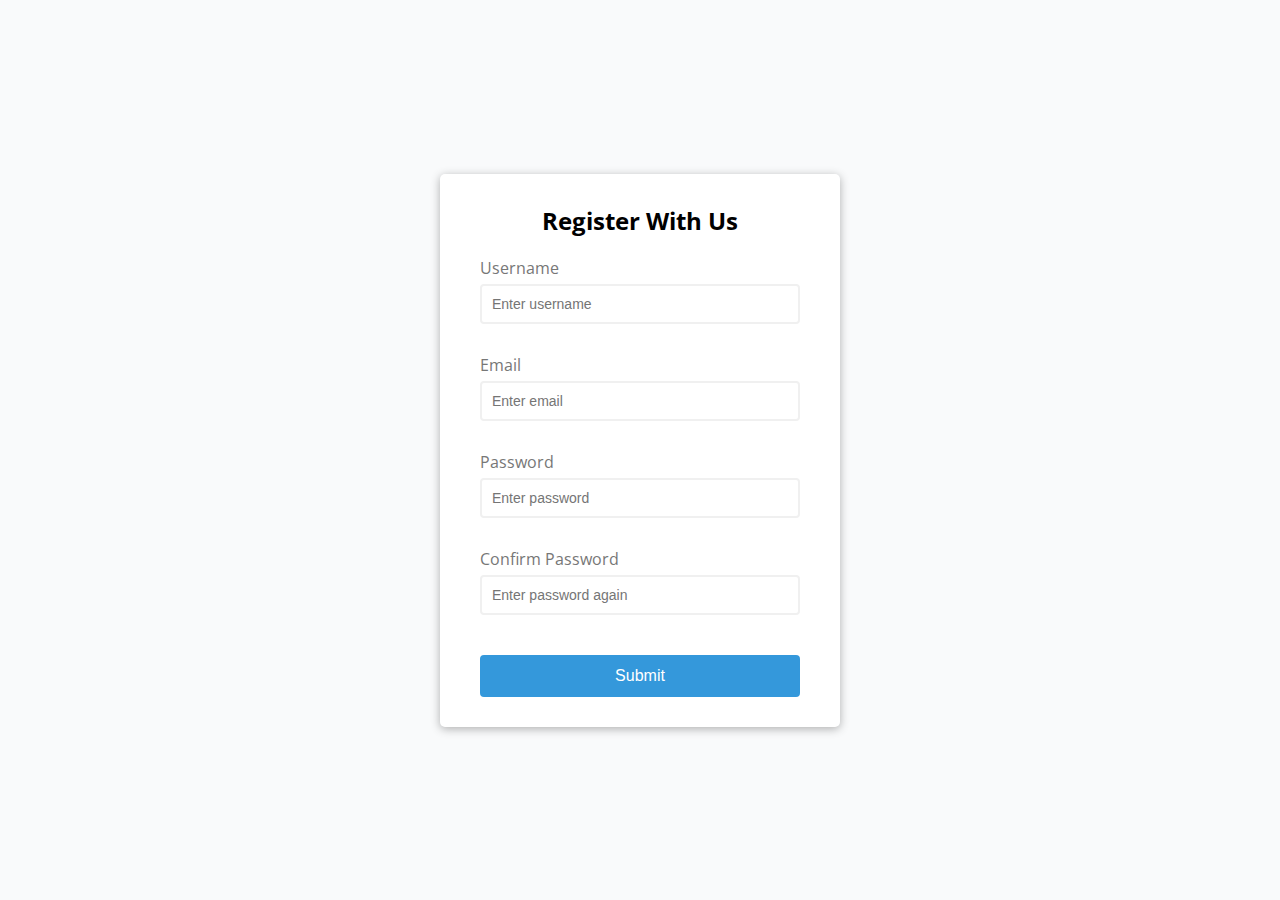
<file: form_validator/index.html>
<!DOCTYPE html>
<html lang="en">
  <head>
    <meta charset="UTF-8" />
    <meta name="viewport" content="width=device-width, initial-scale=1.0" />
    <meta http-equiv="X-UA-Compatible" content="ie=edge" />
    <link rel="stylesheet" href="style.css" />
    <title>Form Validator</title>
  </head>
  <body>
    <div class="container">
      <form id="form" class="form">
        <h2>Register With Us</h2>
        <div class="form-control">
          <label for="username">Username</label>
          <input type="text" id="username" placeholder="Enter username" />
          <small>Error message</small>
        </div>
        <div class="form-control">
          <label for="email">Email</label>
          <input type="text" id="email" placeholder="Enter email" />
          <small>Error message</small>
        </div>
        <div class="form-control">
          <label for="password">Password</label>
          <input type="password" id="password" placeholder="Enter password" />
          <small>Error message</small>
        </div>
        <div class="form-control">
          <label for="password2">Confirm Password</label>
          <input
            type="password"
            id="password2"
            placeholder="Enter password again"
          />
          <small>Error message</small>
        </div>
        <button type="submit">Submit</button>
      </form>
    </div>

    <script src="script.js"></script>
  </body>
</html>
</file>
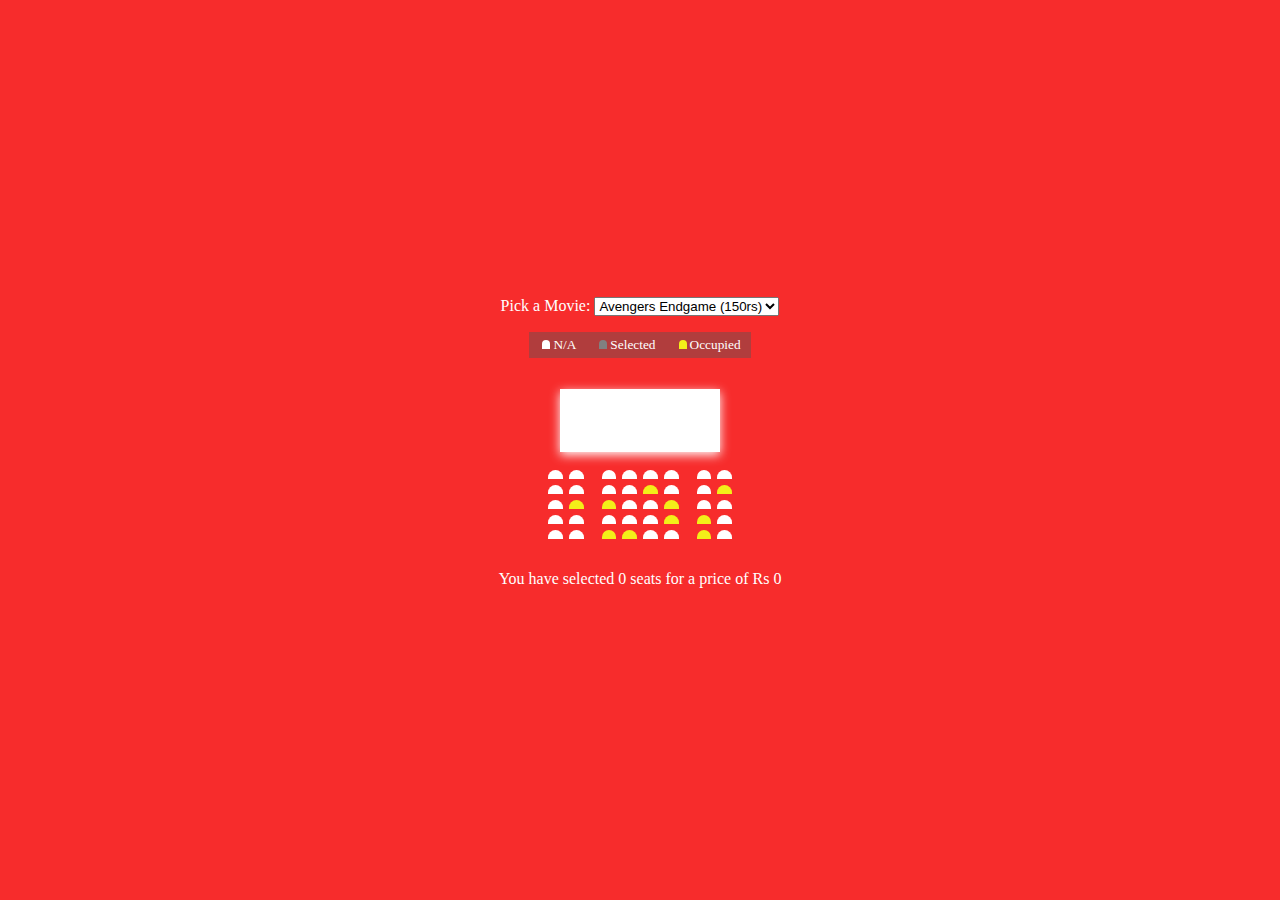
<file: movie seat booking/index.html>
<!DOCTYPE html>
<html lang="en">
<head>
    <meta charset="UTF-8">
    <meta http-equiv="X-UA-Compatible" content="IE=edge">
    <meta name="viewport" content="width=device-width, initial-scale=1.0">
    <link rel="stylesheet" href="style.css">
    <title>Movie seat booking</title>
</head>
<body>
    <div class="movie-container">
        <label>Pick a Movie: </label>
        <select id="movie">
            <option value="150">Avengers Endgame (150rs)</option>
            <option value="250">Dracula (250rs)</option>
            <option value="120">Toy Story 4 (120rs)</option>
            <option value="100">The Lion King (100rs)</option>
        </select>
    </div>

        <ul class="showcase">
            <li>
                <div class="seat"></div>
                <small>N/A</small>
            </li>
            <li>
                <div class="seat selected"></div>
                <small>Selected</small>
            </li>
            <li>
                <div class="seat occupied"></div>
                <small>Occupied</small>
            </li>
        </ul>

        <div class="container">
            <div class="screen"></div>

            <div class="row">
                <div class="seat"></div>
                <div class="seat"></div>
                <div class="seat"></div>
                <div class="seat"></div>
                <div class="seat"></div>
                <div class="seat"></div>
                <div class="seat"></div>
                <div class="seat"></div>
            </div>
            <div class="row">
                <div class="seat"></div>
                <div class="seat"></div>
                <div class="seat"></div>
                <div class="seat"></div>
                <div class="seat occupied"></div>
                <div class="seat"></div>
                <div class="seat"></div>
                <div class="seat occupied"></div>
            </div>
            <div class="row">
                <div class="seat"></div>
                <div class="seat occupied"></div>
                <div class="seat occupied"></div>
                <div class="seat"></div>
                <div class="seat"></div>
                <div class="seat occupied"></div>
                <div class="seat"></div>
                <div class="seat"></div>
            </div>
            <div class="row">
                <div class="seat"></div>
                <div class="seat"></div>
                <div class="seat"></div>
                <div class="seat"></div>
                <div class="seat"></div>
                <div class="seat occupied"></div>
                <div class="seat occupied"></div>
                <div class="seat"></div>
            </div>
            <div class="row">
                <div class="seat"></div>
                <div class="seat"></div>
                <div class="seat occupied"></div>
                <div class="seat occupied"></div>
                <div class="seat"></div>
                <div class="seat"></div>
                <div class="seat occupied"></div>
                <div class="seat"></div>
            </div>
        </div>

        <p class="text">
            You have selected <span id="count">0</span> seats for a price of Rs <span id="total">0</span>
        </p>

    <script src="script.js"></script>
</body>
</html>
</file>
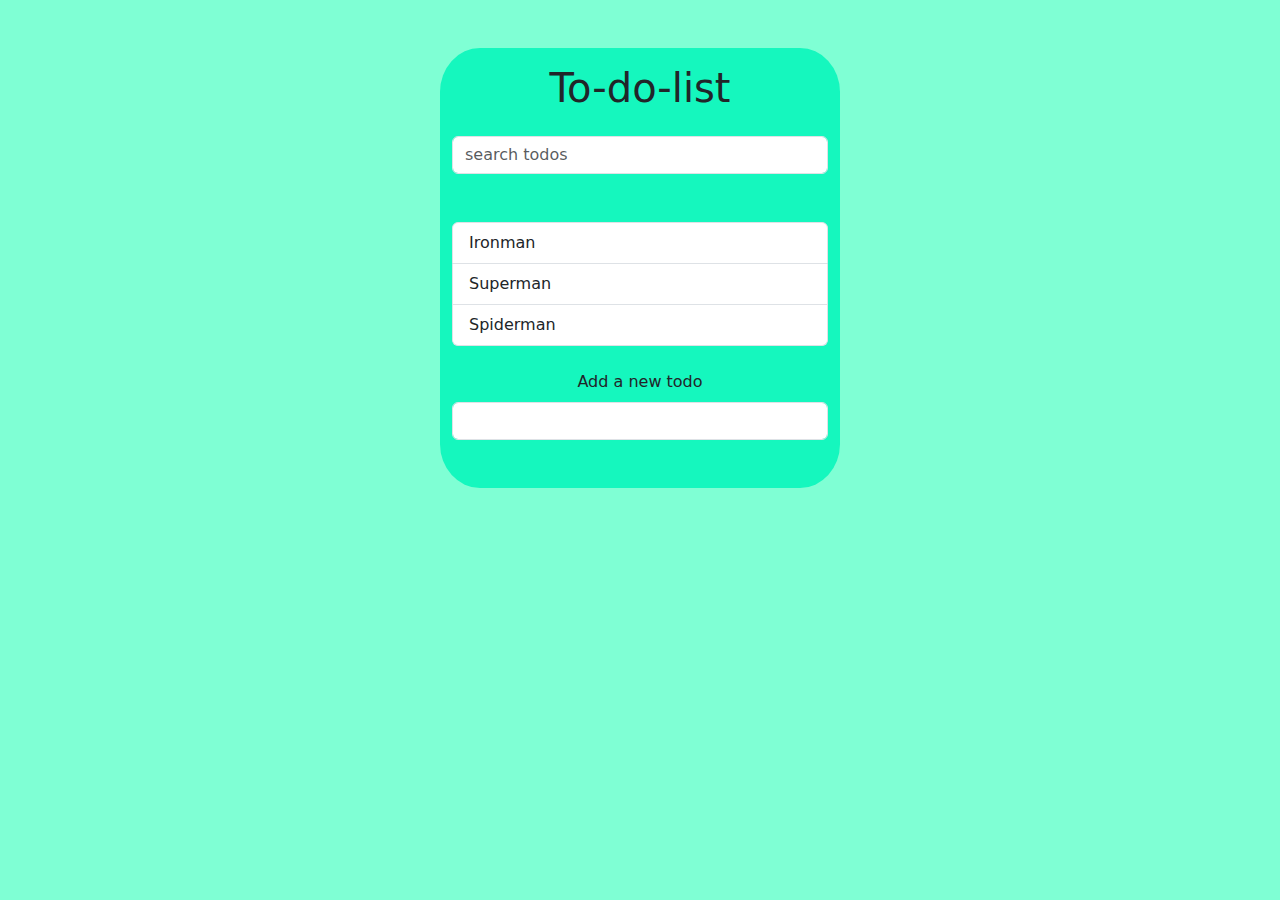
<file: todos/index.html>
<!DOCTYPE html>
<html lang="en">
<head>
    <meta charset="UTF-8">
    <meta http-equiv="X-UA-Compatible" content="IE=edge">
    <meta name="viewport" content="width=device-width, initial-scale=1.0">
    <link rel="stylesheet" href="https://cdn.jsdelivr.net/npm/bootstrap@5.3.0-alpha1/dist/css/bootstrap.min.css">
    <link rel="stylesheet" href="https://use.fontawesome.com/releases/v5.7.2/css/all.css" integrity="sha384-fnmOCqbTlWIlj8LyTjo7mOUStjsKC4pOpQbqyi7RrhN7udi9RwhKkMHpvLbHG9Sr" crossorigin="anonymous">
    <link rel="stylesheet" href="style.css">
    <title>ToDoList</title>
</head>
<body>
    <div class="container">
        <!-- SEARCHING TODOS -->
        <header class="text-center my-5 pt-3">
            <h1 class="mb-4">To-do-list</h1>
            <form class="m-auto search">
                <input class="form-control" type="text" name="search" placeholder="search todos">
            </form>
        </header>

        <!-- LIST OF TODOS -->

        <ul class="todos list-group">
            <li class="list-group-item d-flex justify-content-between">
                <span>Ironman</span>
                <i class="far fa-trash-alt delete"></i>
            </li>
            <li class="list-group-item d-flex justify-content-between">
                <span>Superman</span>
                <i class="far fa-trash-alt delete"></i>
            </li>
            <li class="list-group-item d-flex justify-content-between">
                <span>Spiderman</span>
                <i class="far fa-trash-alt delete"></i>
            </li>
        </ul>

        <!-- ADDING TODOS -->

        <form class="add text-center my-4">
            <label>Add a new todo</label>
            <input type="text" class="form-control mt-2 text-center" name="add_name">
        </form>

        <span>&nbsp;</span>
    </div>

    <script src="app.js"></script>
</body>
</html>
</file>
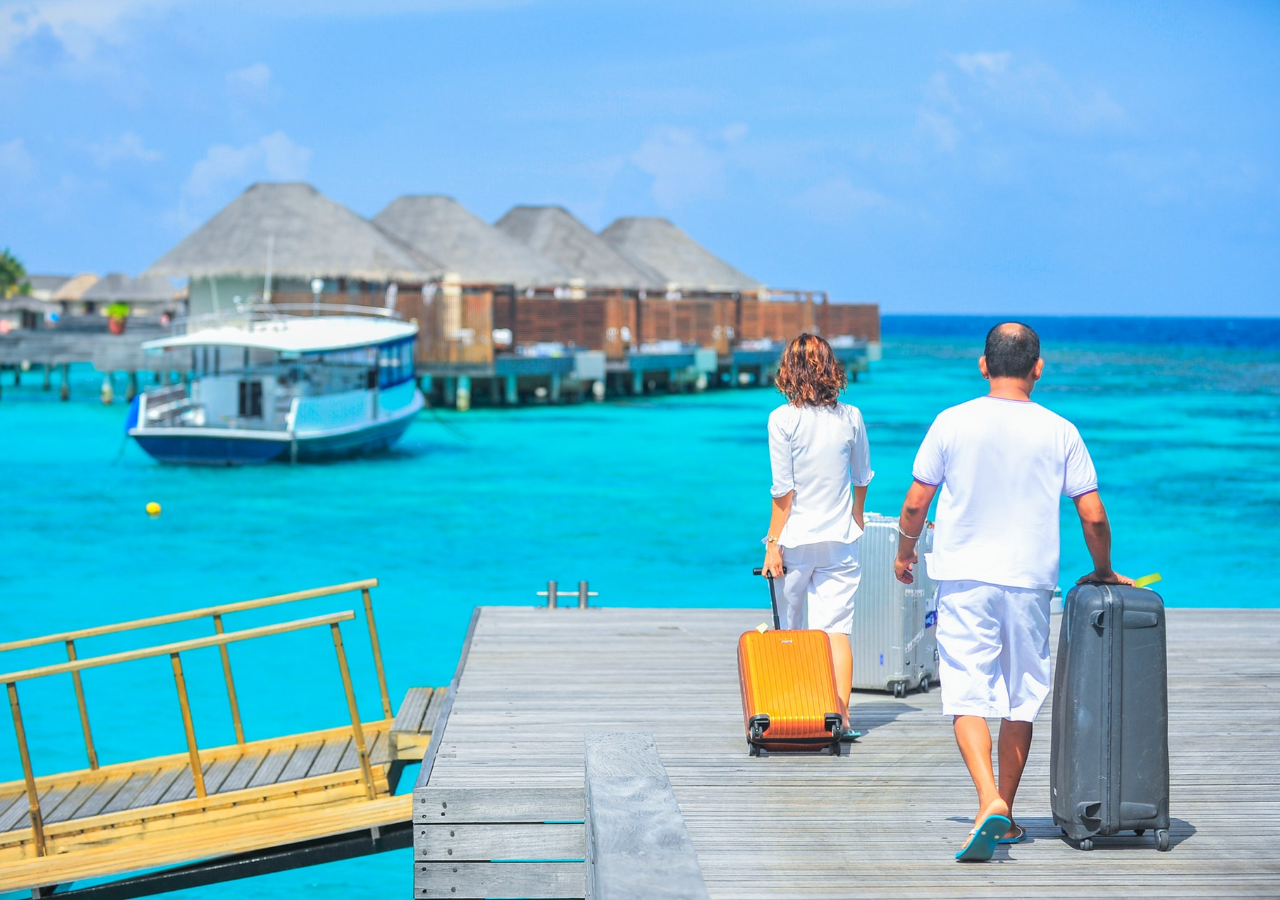
<file: TRAVEL/index.html>
<!doctype html>
<html lang="en">

<head>
    <meta charset="utf-8">
    <meta name="viewport" content="width=device-width, initial-scale=1">
    <link href="https://cdn.jsdelivr.net/npm/bootstrap@5.0.1/dist/css/bootstrap.min.css" rel="stylesheet"
        integrity="sha384-+0n0xVW2eSR5OomGNYDnhzAbDsOXxcvSN1TPprVMTNDbiYZCxYbOOl7+AMvyTG2x" crossorigin="anonymous">
    <link rel="stylesheet" href="style.css">
    <title>Hello, world!</title>
</head>

<body>

    <script src="https://cdn.jsdelivr.net/npm/bootstrap@5.0.1/dist/js/bootstrap.bundle.min.js"
        integrity="sha384-gtEjrD/SeCtmISkJkNUaaKMoLD0//ElJ19smozuHV6z3Iehds+3Ulb9Bn9Plx0x4" crossorigin="anonymous">
    </script>
</body>

<body>
    <section class="header">
        <div class="container">

        </div>
    </section>
</body>

</html>
</file>
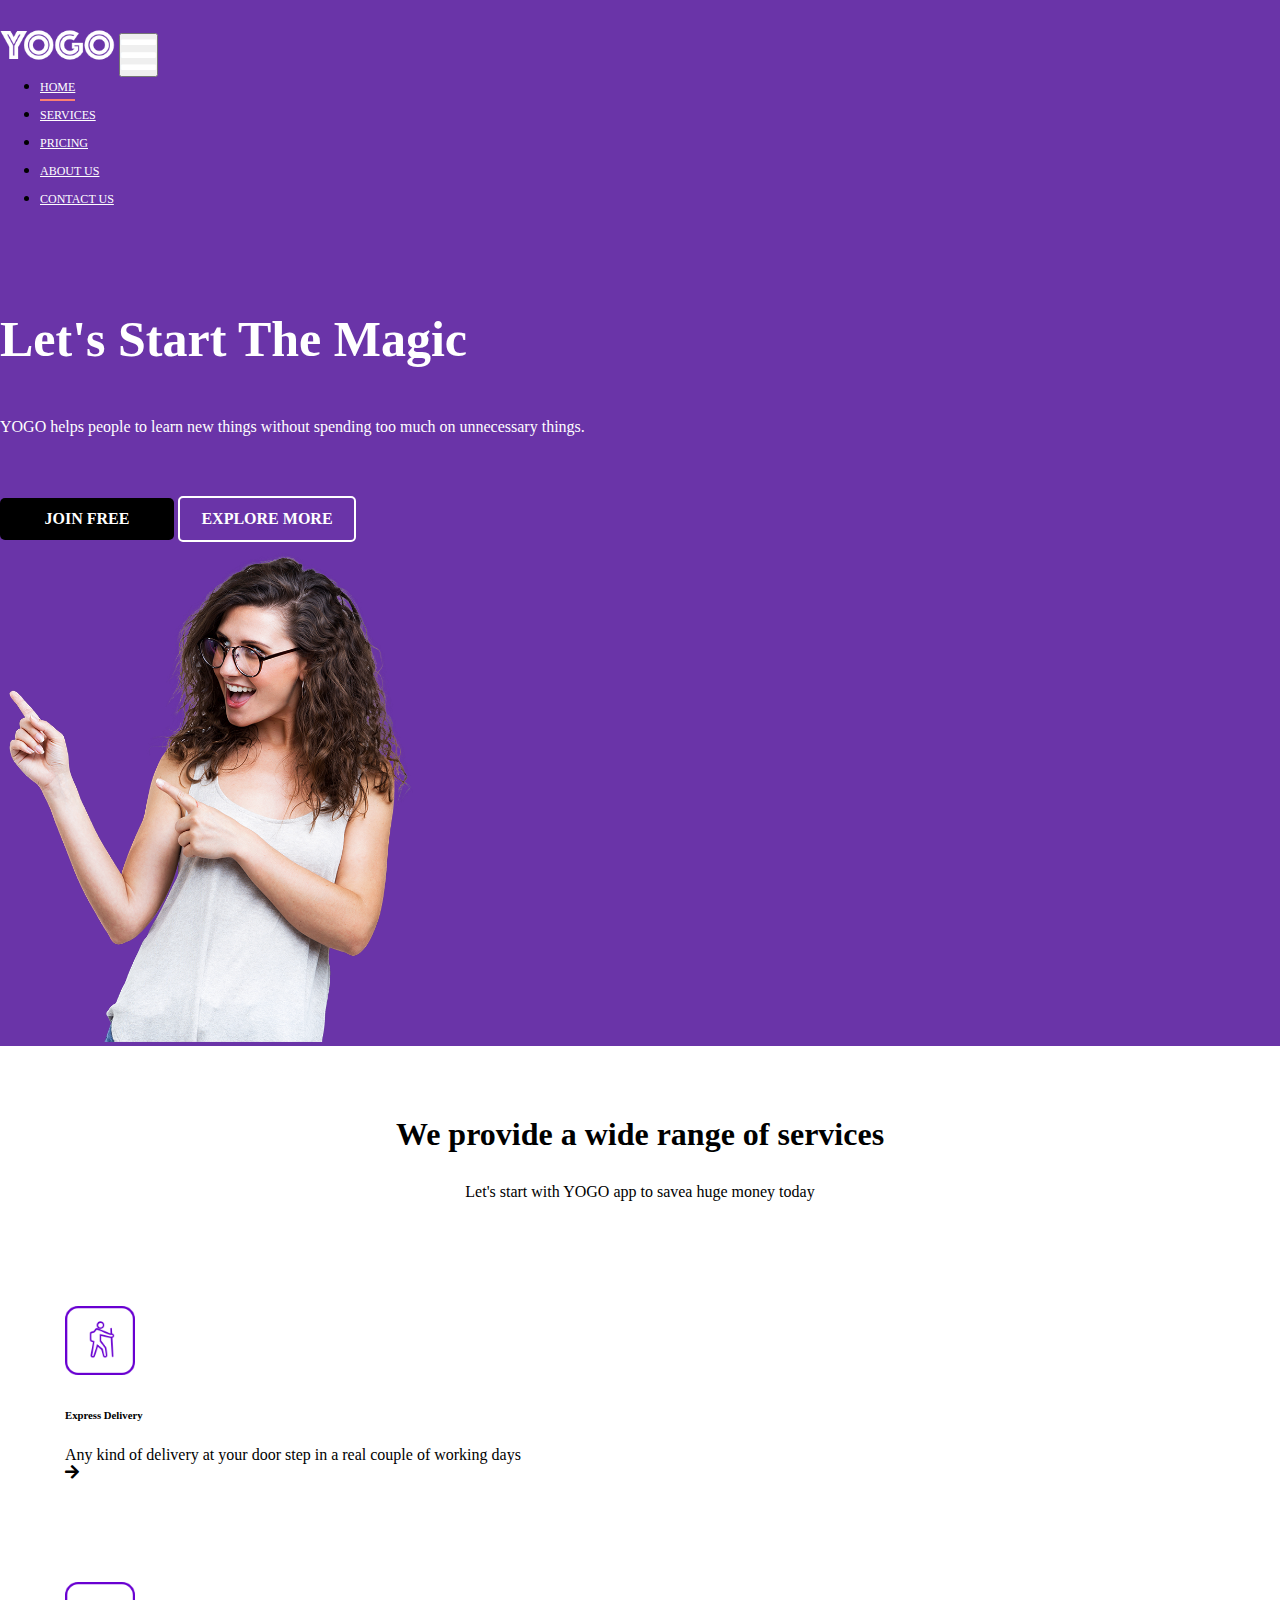
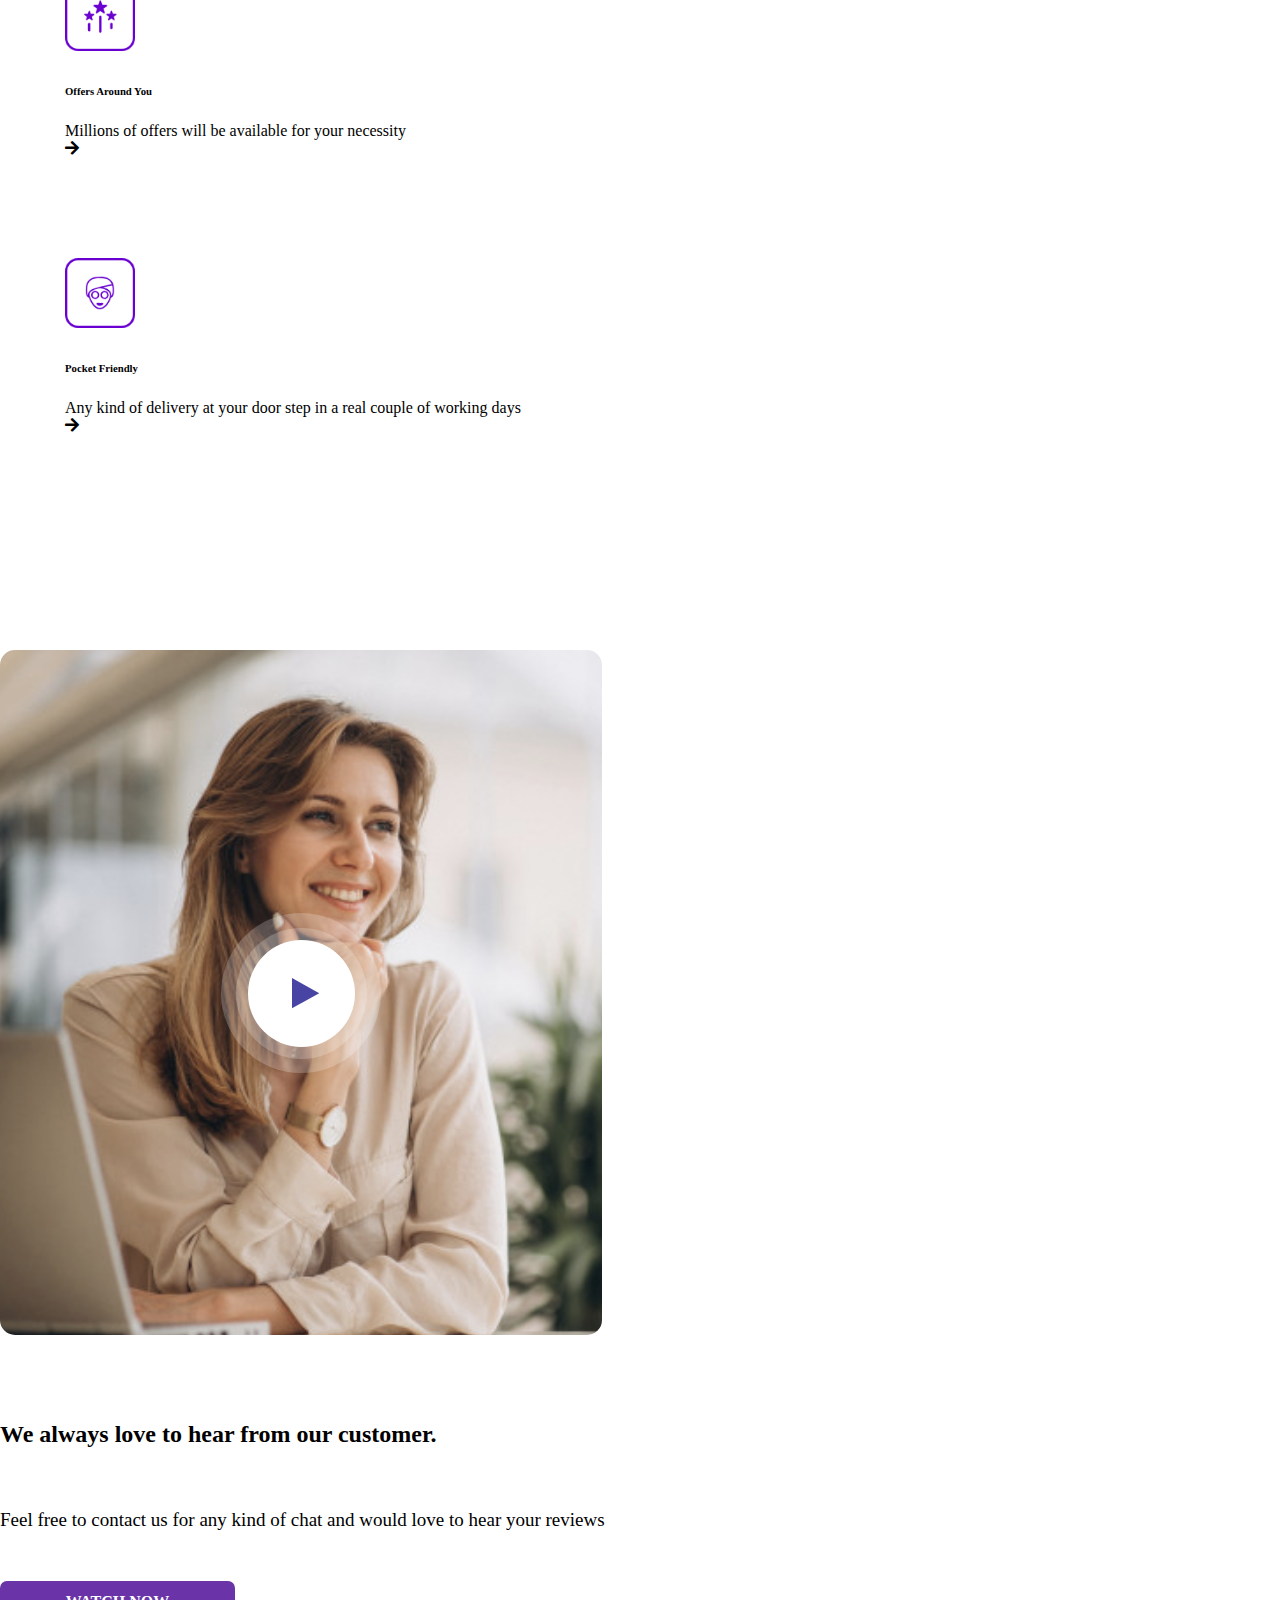
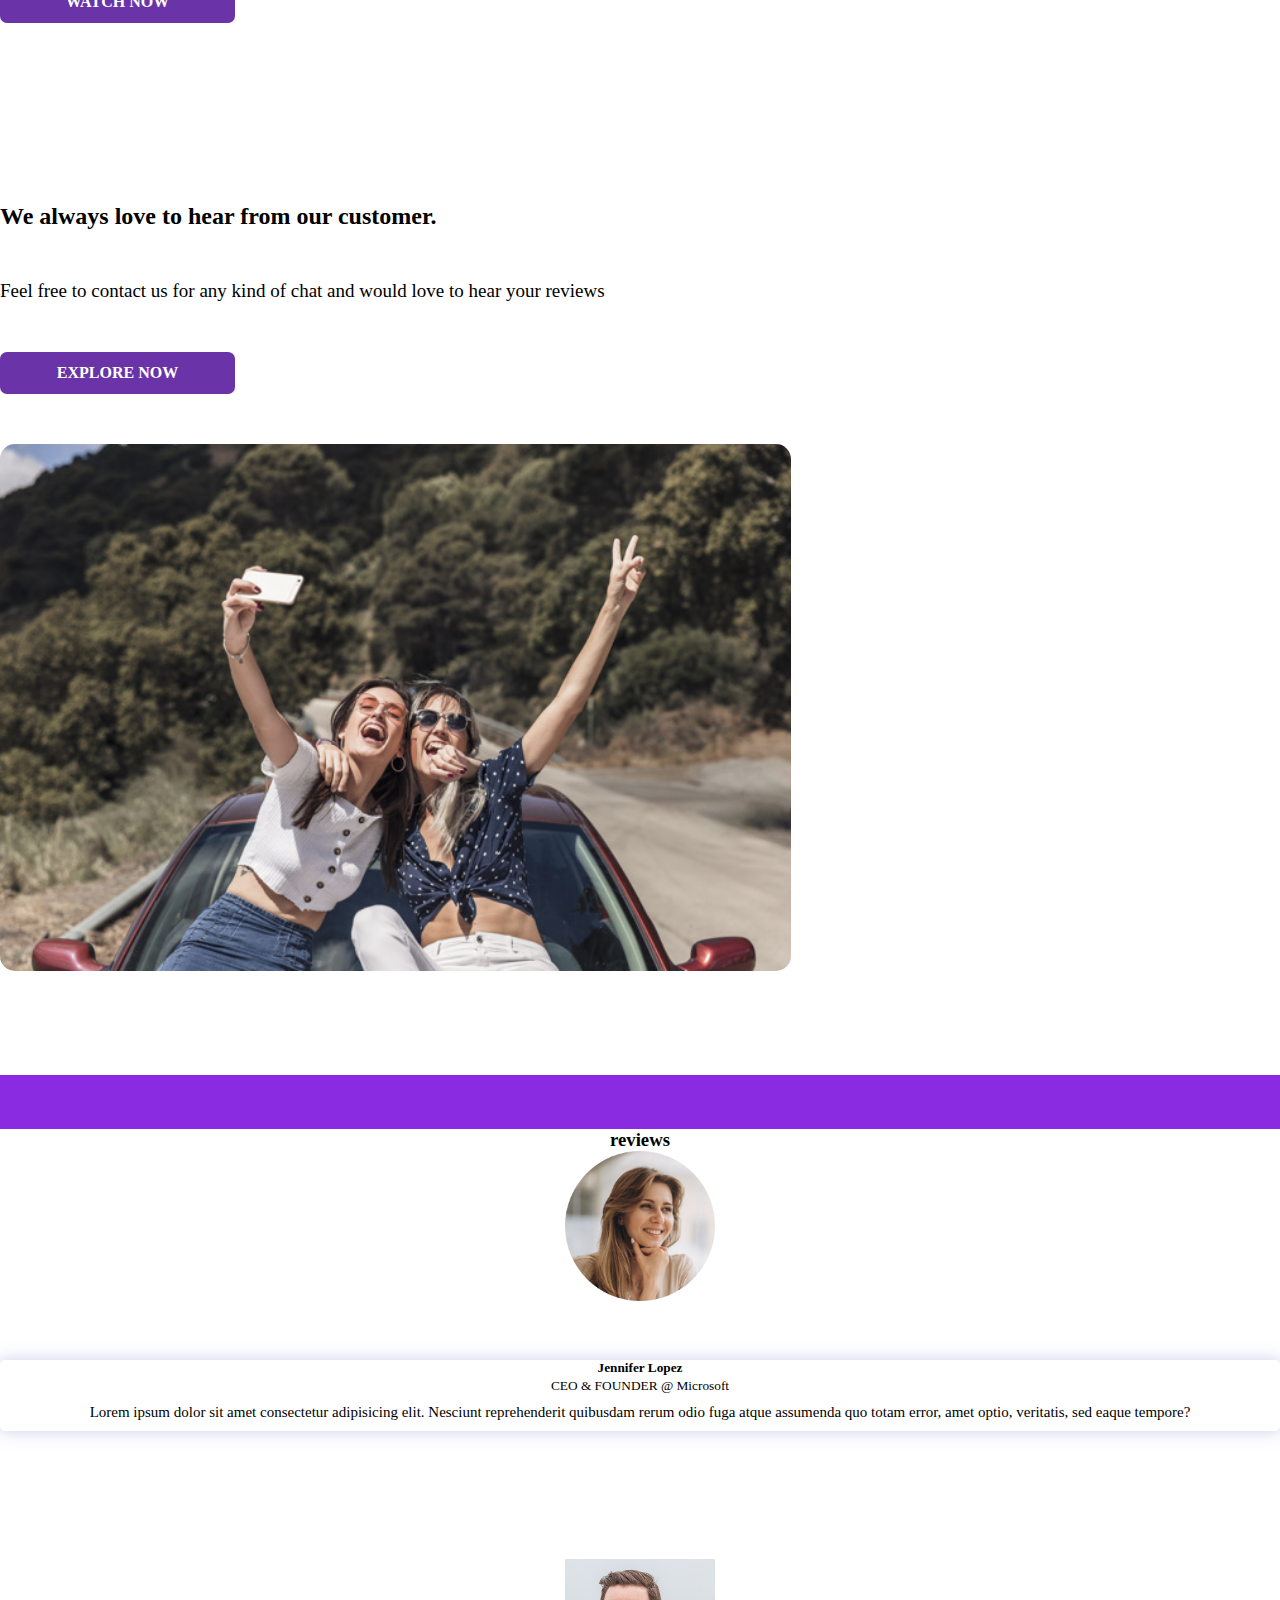
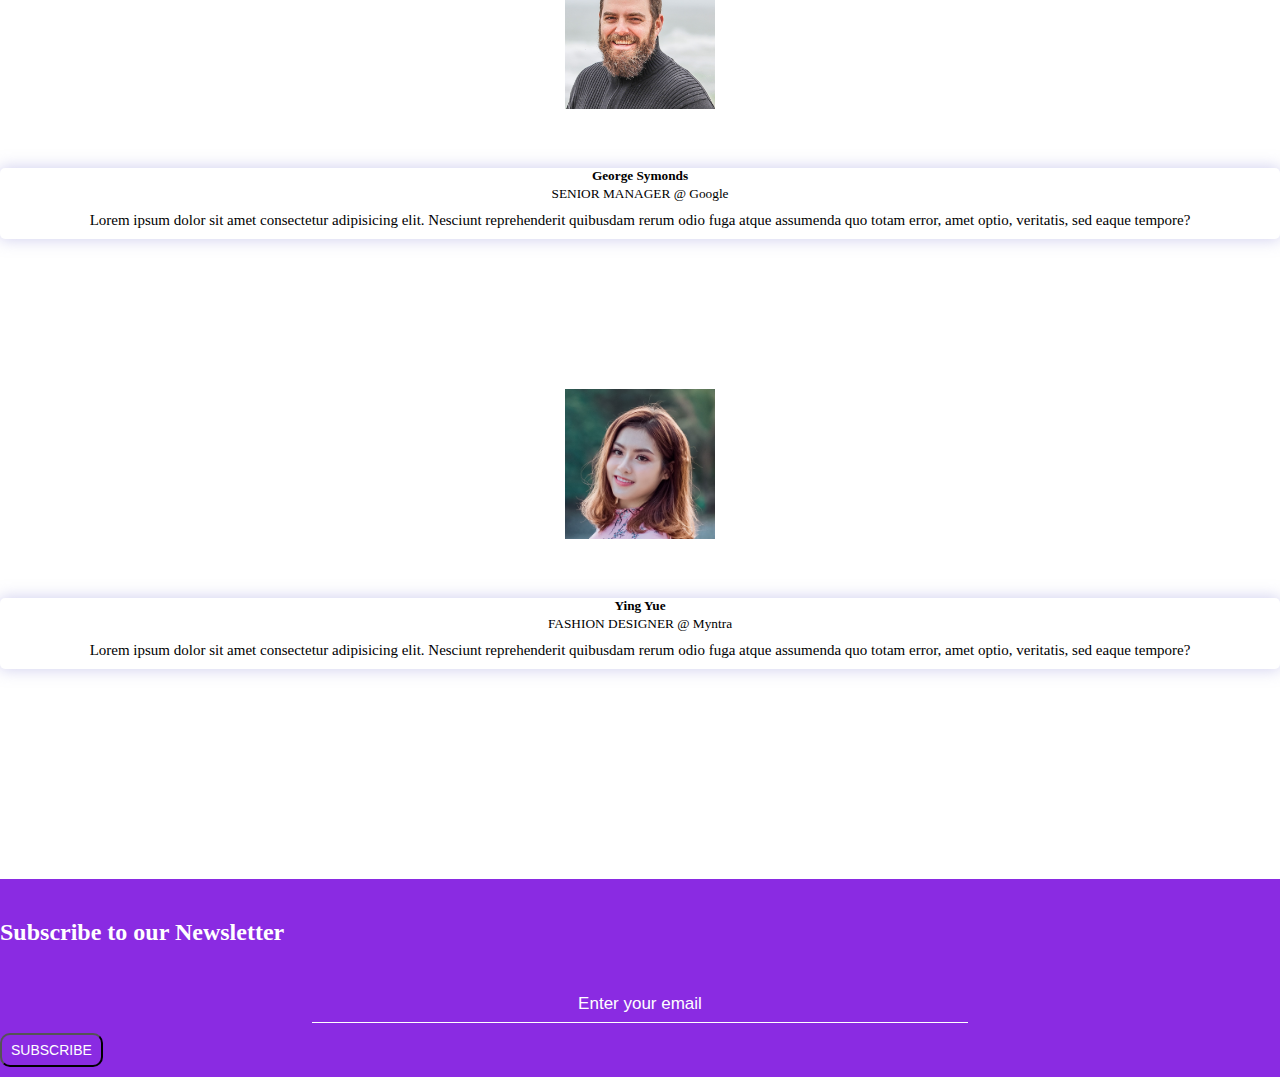
<file: YOGO/index.html>
<!doctype html>
<html lang="en">

<head>
    <meta charset="utf-8">
    <meta name="viewport" content="width=device-width, initial-scale=1">
    <link href="https://cdn.jsdelivr.net/npm/bootstrap@5.0.1/dist/css/bootstrap.min.css" rel="stylesheet"
        integrity="sha384-+0n0xVW2eSR5OomGNYDnhzAbDsOXxcvSN1TPprVMTNDbiYZCxYbOOl7+AMvyTG2x" crossorigin="anonymous">
    <link rel="stylesheet" href="style.css">
    <link rel="stylesheet" href="https://cdnjs.cloudflare.com/ajax/libs/font-awesome/5.14.0/css/all.css">
    <!--this link is from font awesome cdn to import the bars icon-->
    <title>Project_1</title>
</head>

<body>
    <section class="header">
        <div class="container">
            <nav class="navbar navbar-expand-lg navbar-light">
                <div class="container-fluid">
                    <a class="navbar-brand" href="#"><img src="YOGO.png" alt=""></a>
                    <button class="navbar-toggler" type="button" data-bs-toggle="collapse" data-bs-target="#navbarNav"
                        aria-controls="navbarNav" aria-expanded="false" aria-label="Toggle navigation">
                        <i class="fa fa-bars"></i>
                        <!--this line gives styled bars icon-->
                    </button>
                    <div class="collapse navbar-collapse justify-content-end" id="navbarNav">
                        <!--dont forget to add justify-content-end in this div to shift the li items to right-->
                        <ul class="navbar-nav text-end">
                            <!-- text-end to align all the li to right when clicked on hamburger-->
                            <li class="nav-item">
                                <a class="nav-link active-home" href="#">HOME</a>
                            </li>
                            <li class="nav-item">
                                <a class="nav-link" href="#">SERVICES</a>
                            </li>
                            <li class="nav-item">
                                <a class="nav-link" href="#">PRICING</a>
                            </li>
                            <li class="nav-item">
                                <a class="nav-link" href="#">ABOUT US</a>
                            </li>
                            <li class="nav-item">
                                <a class="nav-link" href="#">CONTACT US</a>
                            </li>
                        </ul>
                    </div>
                </div>
            </nav>

            <div class="row banner">
                <!--row class is to create grid layout-->
                <div class="col-md-6">
                    <h1>Let's Start The Magic</h1>
                    <p>YOGO helps people to learn new things without spending too much on unnecessary things.</p>
                    <a href="#" class="join-btn">JOIN FREE</a>
                    <a href="#">EXPLORE MORE</a>
                </div>
                <div class="col-md-6 text-center">
                    <!--text-center is to center the element to center as like img here-->
                    <img src="home-pic.png" class="img-fluid">
                    <!--dont forget to use img-fluid here to make the img responsive -->
                </div>
            </div>
        </div>
    </section>

    <section class="service">
        <div class="container">
            <h1 class="title">We provide a wide range of services</h1>
            <p class="subtitle">Let's start with YOGO app to savea huge money today</p>
        </div>

        <div class="row">
            <div class="col-md-4">
                <div class="service-box">
                    <img src="Icon-1.png">
                    <h6>Express Delivery</h6>
                    <p>Any kind of delivery at your door step in a real couple of working days</p>
                    <i class="fa fa-arrow-right"></i>
                </div>
            </div>

            <div class="col-md-4">
                <div class="service-box">
                    <img src="Icon-2.png">
                    <h6>Offers Around You</h6>
                    <p>Millions of offers will be available for your necessity</p>
                    <i class="fa fa-arrow-right"></i>
                </div>
            </div>

            <div class="col-md-4">
                <div class="service-box">
                    <img src="Icon-3.png">
                    <h6>Pocket Friendly</h6>
                    <p>Any kind of delivery at your door step in a real couple of working days</p>
                    <i class="fa fa-arrow-right"></i>
                </div>
            </div>

        </div>
    </section>

    <section class="feature">
        <div class="container">
            <div class="row">
                <div class="col-md-6 text-center">
                    <img src=" feature.png">
                </div>
                <div class="col-md-6">
                    <h2>We always love to hear from our customer.</h2>
                    <p>Feel free to contact us for any kind of chat and would love to hear your reviews</p>
                    <a href="#">WATCH NOW</a>
                </div>
            </div>
        </div>
    </section>

    <section class="explore">
        <div class="container">
            <div class="row">
                <div class="col-md-6">
                    <h2>We always love to hear from our customer.</h2>
                    <p>Feel free to contact us for any kind of chat and would love to hear your reviews</p>
                    <a href="#">EXPLORE NOW</a>
                </div>
                <div class="col-md-6">
                    <img src="explore.png" class="img-fluid">
                    <!--img-fluid is used here to occupy the same as above block or columm-->
                </div>
            </div>
        </div>
    </section>

    <section class="review">
        <div class="container">
            <div id="carouselExampleIndicators" class="carousel slide" data-ride="carousel">
                <ol class="carousel-indicators">
                    <li data-target="#carouselExampleIndicators" data-slide-to="0" class="active"></li>
                    <li data-target="#carouselExampleIndicators" data-slide-to="1"></li>
                    <li data-target="#carouselExampleIndicators" data-slide-to="2"></li>
                </ol>
                <div class="carousel-inner">
                    <div class="carousel-item active">
                        <h3>reviews</h3>
                        <img src="testimonial-1.png">
                        <!--class="d-block w-100 is being removed everywhere so that the big image is shrinked and display isn't block now."-->
                        <div class="carousel-caption">
                            <h5>Jennifer Lopez</h5>
                            <small>CEO & FOUNDER @ Microsoft</small>
                            <p>Lorem ipsum dolor sit amet consectetur adipisicing elit. Nesciunt reprehenderit quibusdam
                                rerum odio fuga atque assumenda quo totam error, amet optio, veritatis, sed eaque
                                tempore?</p>
                        </div>
                    </div>
                    <div class="carousel-item">
                        <img src="testimonial-2.jpg">
                        <div class="carousel-caption">
                            <h5>George Symonds</h5>
                            <small>SENIOR MANAGER @ Google</small>
                            <p>Lorem ipsum dolor sit amet consectetur adipisicing elit. Nesciunt reprehenderit quibusdam
                                rerum odio fuga atque assumenda quo totam error, amet optio, veritatis, sed eaque
                                tempore?</p>
                        </div>
                    </div>
                    <div class="carousel-item">
                        <img src="testimonial-3.jpg">
                        <div class="carousel-caption">
                            <h5>Ying Yue</h5>
                            <small>FASHION DESIGNER @ Myntra</small>
                            <p>Lorem ipsum dolor sit amet consectetur adipisicing elit. Nesciunt reprehenderit quibusdam
                                rerum odio fuga atque assumenda quo totam error, amet optio, veritatis, sed eaque
                                tempore?</p>
                        </div>
                    </div>
                </div>
                <!-- <a class="carousel-control-prev" href="#carouselExampleIndicators" role="button" data-slide="prev">
                    <span class="carousel-control-prev-icon" aria-hidden="true"></span>
                    <span class="sr-only">Previous</span>
                </a>
                <a class="carousel-control-next" href="#carouselExampleIndicators" role="button" data-slide="next">
                    <span class="carousel-control-next-icon" aria-hidden="true"></span>
                    <span class="sr-only">Next</span>
                </a> -->
            </div>
        </div>
    </section>

    <section class="footer text-center">
        <div class="container">
            <h2>Subscribe to our Newsletter</h2>
            <form>
                <input type="email" placeholder="Enter your email" required>
                <button>SUBSCRIBE</button>
            </form>
        </div>
    </section>

    <script src="https://cdn.jsdelivr.net/npm/bootstrap@5.0.1/dist/js/bootstrap.bundle.min.js"
        integrity="sha384-gtEjrD/SeCtmISkJkNUaaKMoLD0//ElJ19smozuHV6z3Iehds+3Ulb9Bn9Plx0x4" crossorigin="anonymous">
    </script>
</body>

</html>
</file>
<file: form_validator/style.css>
@import url('https://fonts.googleapis.com/css?family=Open+Sans&display=swap');

:root {
  --success-color: #2ecc71;
  --error-color: #e74c3c;
}

* {
  box-sizing: border-box;
}

body {
  background-color: #f9fafb;
  font-family: 'Open Sans', sans-serif;
  display: flex;
  align-items: center;
  justify-content: center;
  min-height: 100vh;
  margin: 0;
}

.container {
  background-color: #fff;
  border-radius: 5px;
  box-shadow: 0 2px 10px rgba(0, 0, 0, 0.3);
  width: 400px; /*use pixels instead of percentile bcoz it wont oversize or get reduced along with the resizing of window */
}

h2 {
  text-align: center;
  margin: 0 0 20px;
}

.form {
  padding: 30px 40px;
}

.form-control {
  margin-bottom: 10px;
  padding-bottom: 20px;
  position: relative;
}

.form-control label {
  color: #777;
  display: block;
  margin-bottom: 5px;
}

.form-control input {
  border: 2px solid #f0f0f0;
  border-radius: 4px;
  display: block;
  width: 100%;
  padding: 10px;
  font-size: 14px;
}

.form-control input:focus {
  outline: 0;
  border-color: #777;
}

.form-control.success input {
  border-color: var(--success-color);
}

.form-control.error input {
  border-color: var(--error-color);
}

.form-control small {
  color: var(--error-color);
  position: absolute;
  bottom: 0;
  left: 0;
  visibility: hidden;
}

.form-control.error small {
  visibility: visible;
}

.form button {
  cursor: pointer;
  background-color: #3498db;
  border: 2px solid #3498db;
  border-radius: 4px;
  color: #fff;
  display: block;
  font-size: 16px;
  padding: 10px;
  margin-top: 20px;
  width: 100%;
}
</file>
<file: movie seat booking/style.css>
body{
    background-color:  rgb(247, 44, 44);
    color: white;
    display: flex;
    flex-direction: column;
    align-items: center;
    justify-content: center;
    height: 100vh;
    margin: 0;
    padding: 0;
    box-sizing: border-box;
}

.container{
    perspective: 1000px;
    margin-bottom: 90px;
}

.seat{
    background-color: white;
    padding: 4px;
    width: 6%;
    height: 1px;
    border-top-left-radius: 10px;
    border-top-right-radius: 10px;
    margin: 3px;
}

.seat.occupied{
    background-color: rgb(243, 239, 25);
}

.seat.selected{
    background-color: grey;
}

.showcase{
    display: flex;
    /* border: 1px solid; */
    background-color: rgb(177, 61, 61);
    padding: 0;
}

.showcase li{
    display: flex;
    justify-content: center;
    align-items: center;
    margin: 5px 10px;
}

.screen{
    height: 70%;
    background-color: white;
    width: 160px;
    /* box-shadow: 2px 5px 5px 7px; */
    box-shadow: 0 3px 10px rgba(255,255,255,1);
    margin: 15px;
    /* transform: rotate(-45deg); */
}

.row{
    display: flex;
}

.seat:nth-of-type(2){
    margin-right: 15px;
}

.seat:nth-last-of-type(2){
    margin-left: 15px;
}

.seat:hover{
    cursor: pointer;
}

.text.span{
    color: rgb(50, 177, 228);
}
</file>
<file: todos/style.css>
body{
    background-color: aquamarine;
}

.container{
    background-color: rgb(21, 247, 190);
    max-width: 400px;
    border-radius: 10%;
}
.filtered{
    display: none !important;
}
.this{
    margin-bottom: 15px;
}
</file>
<file: TRAVEL/style.css>
* {
    padding: 0px;
    margin: 0px;
}

body {
    height: 100%;
    background: url("banner1.jpg") no-repeat center;
    background-attachment: fixed;
    background-size: cover;
}
</file>
<file: YOGO/style.css>
* {
    padding: 0px;
    margin: 0px;
}

.header {
    background: rgb(106, 52, 168);
}

.navbar {
    padding-top: 20px !important;
}

.nav-item {
    margin-left: 40px;
    margin-bottom: 10px;
}

.nav-link {
    color: white !important;
    font-size: 12px !important;
    padding-bottom: 5px !important;
}

.navbar-brand img {
    width: 115px;
}

.navbar-brand:hover {
    transform: scale(1.5, 1.5);
}

.fa-bars {
    font-size: 40px;
    color: white;
}

.active-home {
    border-bottom: 2px solid salmon;
}

.nav-link:hover {
    border-bottom: 2px solid salmon;
}

.banner {
    margin-top: 8%;
    color: white;
}

.banner h1 {
    margin: 80px 0 50px;
    font-weight: 600;
    /*this is to make it look some less bold other than bold*/
    font-size: 50px;
}

.banner img {
    max-height: 500px;
    /*px is constant ,it wont shrink with shrinking of window. But % shrinks with shrinking of window and not constant.*/
}

.banner a {
    color: white;
    width: 150px;
    margin-top: 60px !important;
    border: 2px solid white;
    background-color: transparent;
    text-decoration: none;
    padding: 12px;
    border-radius: 5px;
    font-weight: bold;
    font-size: 16px;
    text-align: center;
    display: inline-block;
    /*margin-top didnt work without this line.Donno why*/
}

.banner a:hover {
    color: cyan !important;
}

.join-btn {
    color: white !important;
    background-color: black !important;
    border: 0 !important;
}

/* ---------service section----------- */

.service {
    margin-top: 70px;
}

.title {
    text-align: center;
    font-weight: bold;
    margin-bottom: 30px;
}

.subtitle {
    text-align: center;
    margin-bottom: 70px;
}


.service-box {
    margin-bottom: 30px;
    padding: 35px;
    cursor: pointer;
    margin-left: 30px;
    /*these two lines are to ensure the space at left end adn right end of the service-boxes*/
    margin-right: 30px;
}

.service-box img {
    width: 70px;
    margin-bottom: 30px;
}

.service-box h6 {
    font-weight: bold;
    margin-bottom: 25px;
}

.service-box:hover {
    background-color: rgb(98, 81, 192);
    border-radius: 10px;
}


.service-box:hover h6 {
    color: white;
}

.service-box:hover p {
    color: white;
}

/* --------feature & explore--------- */

.feature {
    margin: 180px 0px;
}

.feature img {
    max-width: 77%;
    cursor: pointer;
}

.feature h2 {
    line-height: 50px;
    margin-top: 70px;
    font-weight: bold;
}

.feature p,
.explore p {
    margin: 50px 0px;
    font-size: 19px
}

.feature a {
    background-color: rgb(106, 52, 168);
    color: white;
    width: -120px;
    padding: 12px 20px;
    border-radius: 7px;
    display: block;
    width: 195px;
    text-align: center;
    font-weight: bold;
    text-decoration: none;
}

.explore a {
    background-color: rgb(106, 52, 168);
    color: white;
    width: -120px;
    padding: 12px 20px;
    border-radius: 7px;
    display: block;
    width: 195px;
    text-align: center;
    font-weight: bold;
    text-decoration: none;
    margin-bottom: 50px;
}

.feature a:hover,
.explore a:hover {
    box-shadow: 0 5px 5px 0 rgb(157, 238, 238);
}

.explore h2 {
    margin-top: 40px;
}

.review {
    margin: 100px 0px;
}

.carousel-item img {
    width: 150px;
    /* border-radius: 50%; */
}

.carousel-item {
    text-align: center;
    height: 430px;
}

.carousel-caption h3 {
    margin-bottom: 40px;
    border: 1px solid greenyellow;
    background-color: goldenrod;
    font-size: 29px;
    padding: 8px 0px;
}

.carousel-caption {
    z-index: -1;
    box-shadow: 0 0 15px 1px rgba(166, 163, 223, 0.5);
    border-radius: 5px;
    margin-bottom: 50px;
}

.carousel-caption h5 {
    margin-top: 55px;
    font-weight: bold;
    color: #000 !important;
}

.carousel-caption small {
    margin-top: 10px;
    margin-bottom: 50px;
    color: #000 !important;
}

.carousel-caption p {
    text-align: center;
    color: black;
    padding: 10px;
    font-size: 15px;
    /*because of this, the content correctly fit the box*/
}

.carousel-indicators li {
    background-color: blueviolet !important;
}

@media only screen and (max-width:800px) {
    .carousel-item {
        height: 520px;
    }

    .carousel-caption {
        margin: 0 15px 10px 10px;
        left: 0px;
        right: 0px;
    }
}

.footer {
    background-color: blueviolet;
}

.footer h2 {
    margin-top: -40px;
    padding: 40px 0;
    color: white;
}

.footer input {
    display: block;
    width: 50%;
    text-align: center;
    background-color: transparent;
    outline: none;
    color: white;
    padding: 8px;
    border: 0;
    margin: auto;
    margin-bottom: 10px;
    font-size: 17px;
    border-bottom: 1px solid #fff;
}

.footer button {
    background-color: transparent;
    color: white;
    font-size: 14px;
    padding: 7px 9px;
    border-radius: 10px;
    margin-bottom: 10px;
}

::placeholder {
    color: white;
}
</file>
